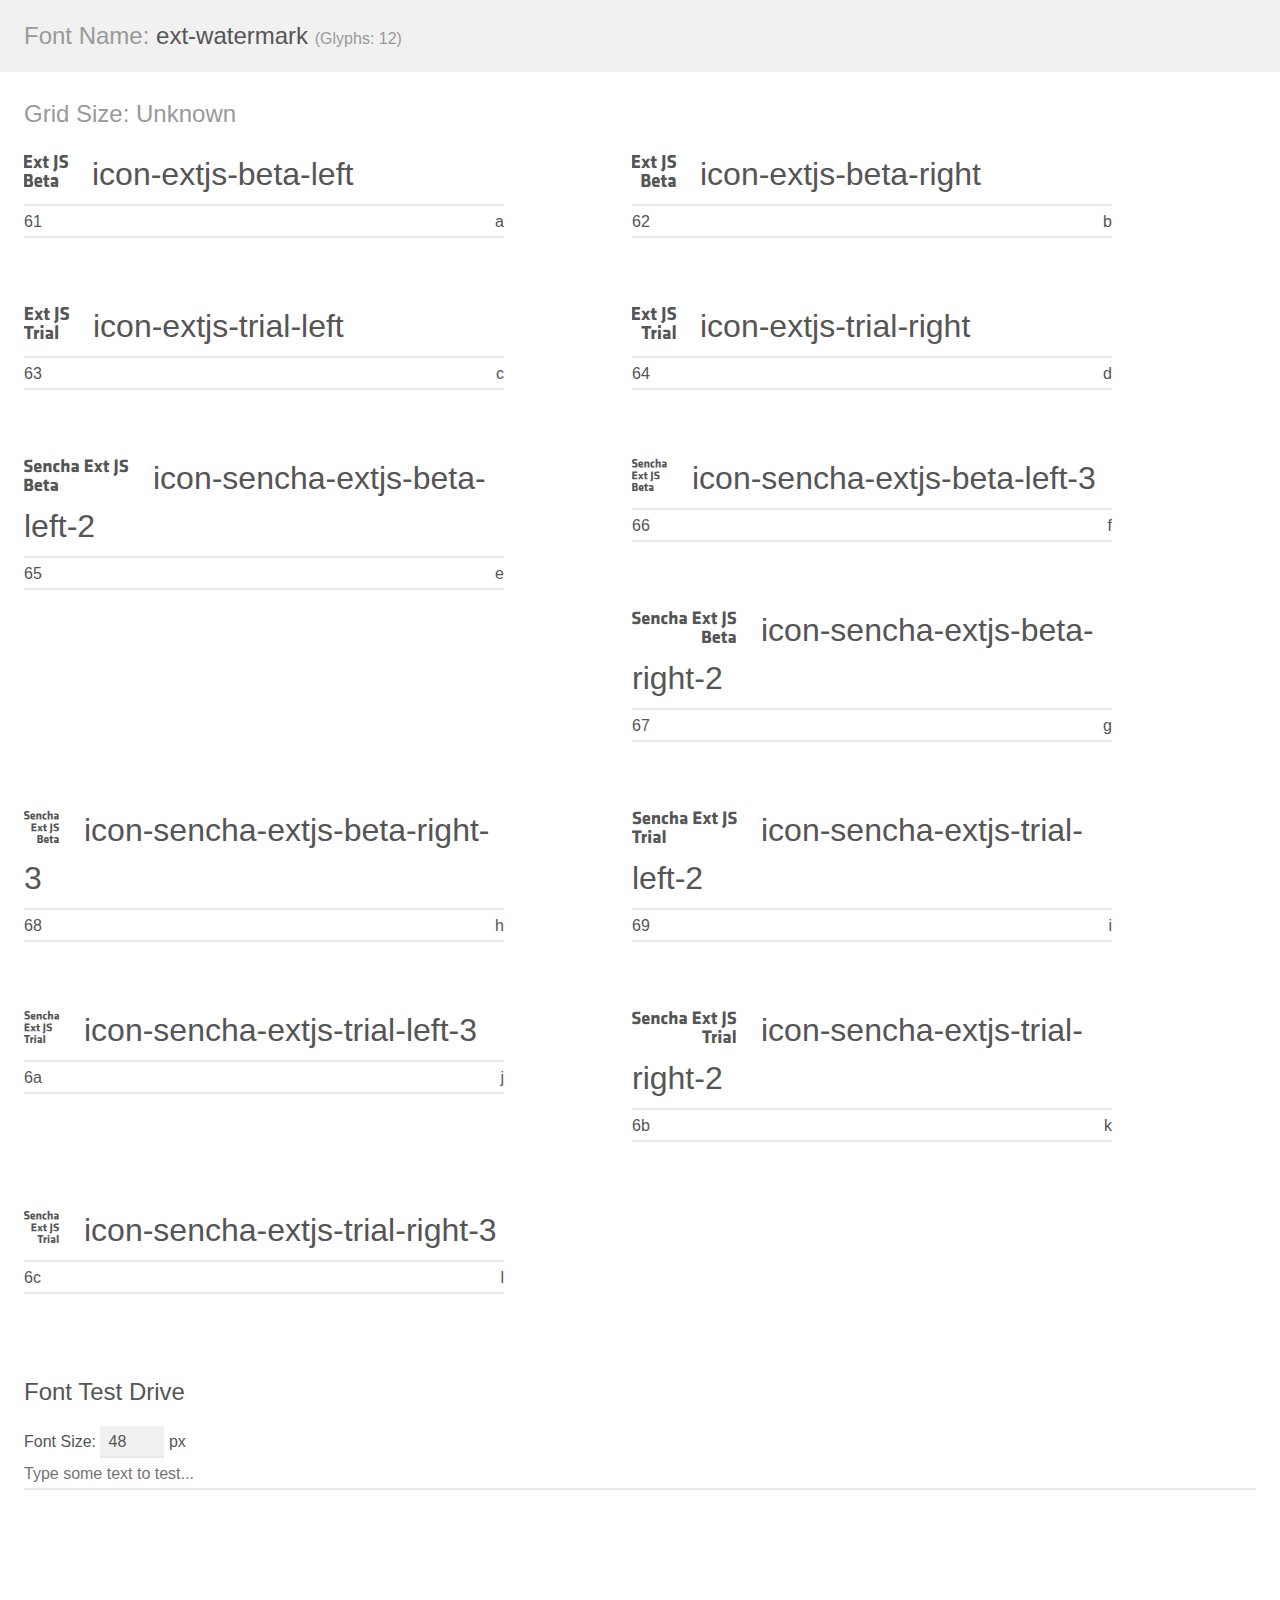
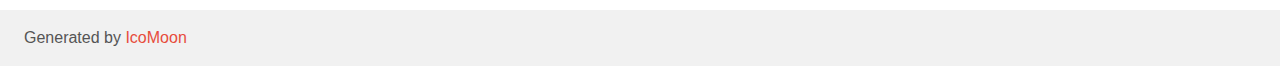
<file: MyAppClassic/classic/resources/ext/ext-watermark/demo.html>
<!doctype html>
<html>
<head>
	<meta charset="utf-8">
	<title>IcoMoon Demo</title>
	<meta name="description" content="An Icon Font Generated By IcoMoon.io">
	<meta name="viewport" content="width=device-width">
	<link rel="stylesheet" href="demo-files/demo.css">
	<link rel="stylesheet" href="style.css"></head>
<body>
	<div class="bgc1 clearfix">
		<h1 class="mhmm mvm"><span class="fgc1">Font Name:</span> ext-watermark <small class="fgc1">(Glyphs:&nbsp;12)</small></h1>
	</div>
	<div class="clearfix mhl ptl">
		<h1 class="mvm mtn fgc1">Grid Size: Unknown</h1>
		<div class="glyph fs1">
			<div class="clearfix bshadow0 pbs">
				<span class="icon-extjs-beta-left">
				
				</span>
				<span class="mls"> icon-extjs-beta-left</span>
			</div>
			<fieldset class="fs0 size1of1 clearfix hidden-false">
				<input type="text" readonly value="61" class="unit size1of2" />
				<input type="text" maxlength="1" readonly value="&#x61;" class="unitRight size1of2 talign-right" />
			</fieldset>
			<div class="fs0 bshadow0 clearfix hidden-true">
				<span class="unit pvs fgc1">liga: </span>
				<input type="text" readonly value="" class="liga unitRight" />
			</div>
		</div>
		<div class="glyph fs1">
			<div class="clearfix bshadow0 pbs">
				<span class="icon-extjs-beta-right">
				
				</span>
				<span class="mls"> icon-extjs-beta-right</span>
			</div>
			<fieldset class="fs0 size1of1 clearfix hidden-false">
				<input type="text" readonly value="62" class="unit size1of2" />
				<input type="text" maxlength="1" readonly value="&#x62;" class="unitRight size1of2 talign-right" />
			</fieldset>
			<div class="fs0 bshadow0 clearfix hidden-true">
				<span class="unit pvs fgc1">liga: </span>
				<input type="text" readonly value="" class="liga unitRight" />
			</div>
		</div>
		<div class="glyph fs1">
			<div class="clearfix bshadow0 pbs">
				<span class="icon-extjs-trial-left">
				
				</span>
				<span class="mls"> icon-extjs-trial-left</span>
			</div>
			<fieldset class="fs0 size1of1 clearfix hidden-false">
				<input type="text" readonly value="63" class="unit size1of2" />
				<input type="text" maxlength="1" readonly value="&#x63;" class="unitRight size1of2 talign-right" />
			</fieldset>
			<div class="fs0 bshadow0 clearfix hidden-true">
				<span class="unit pvs fgc1">liga: </span>
				<input type="text" readonly value="" class="liga unitRight" />
			</div>
		</div>
		<div class="glyph fs1">
			<div class="clearfix bshadow0 pbs">
				<span class="icon-extjs-trial-right">
				
				</span>
				<span class="mls"> icon-extjs-trial-right</span>
			</div>
			<fieldset class="fs0 size1of1 clearfix hidden-false">
				<input type="text" readonly value="64" class="unit size1of2" />
				<input type="text" maxlength="1" readonly value="&#x64;" class="unitRight size1of2 talign-right" />
			</fieldset>
			<div class="fs0 bshadow0 clearfix hidden-true">
				<span class="unit pvs fgc1">liga: </span>
				<input type="text" readonly value="" class="liga unitRight" />
			</div>
		</div>
		<div class="glyph fs1">
			<div class="clearfix bshadow0 pbs">
				<span class="icon-sencha-extjs-beta-left-2">
				
				</span>
				<span class="mls"> icon-sencha-extjs-beta-left-2</span>
			</div>
			<fieldset class="fs0 size1of1 clearfix hidden-false">
				<input type="text" readonly value="65" class="unit size1of2" />
				<input type="text" maxlength="1" readonly value="&#x65;" class="unitRight size1of2 talign-right" />
			</fieldset>
			<div class="fs0 bshadow0 clearfix hidden-true">
				<span class="unit pvs fgc1">liga: </span>
				<input type="text" readonly value="" class="liga unitRight" />
			</div>
		</div>
		<div class="glyph fs1">
			<div class="clearfix bshadow0 pbs">
				<span class="icon-sencha-extjs-beta-left-3">
				
				</span>
				<span class="mls"> icon-sencha-extjs-beta-left-3</span>
			</div>
			<fieldset class="fs0 size1of1 clearfix hidden-false">
				<input type="text" readonly value="66" class="unit size1of2" />
				<input type="text" maxlength="1" readonly value="&#x66;" class="unitRight size1of2 talign-right" />
			</fieldset>
			<div class="fs0 bshadow0 clearfix hidden-true">
				<span class="unit pvs fgc1">liga: </span>
				<input type="text" readonly value="" class="liga unitRight" />
			</div>
		</div>
		<div class="glyph fs1">
			<div class="clearfix bshadow0 pbs">
				<span class="icon-sencha-extjs-beta-right-2">
				
				</span>
				<span class="mls"> icon-sencha-extjs-beta-right-2</span>
			</div>
			<fieldset class="fs0 size1of1 clearfix hidden-false">
				<input type="text" readonly value="67" class="unit size1of2" />
				<input type="text" maxlength="1" readonly value="&#x67;" class="unitRight size1of2 talign-right" />
			</fieldset>
			<div class="fs0 bshadow0 clearfix hidden-true">
				<span class="unit pvs fgc1">liga: </span>
				<input type="text" readonly value="" class="liga unitRight" />
			</div>
		</div>
		<div class="glyph fs1">
			<div class="clearfix bshadow0 pbs">
				<span class="icon-sencha-extjs-beta-right-3">
				
				</span>
				<span class="mls"> icon-sencha-extjs-beta-right-3</span>
			</div>
			<fieldset class="fs0 size1of1 clearfix hidden-false">
				<input type="text" readonly value="68" class="unit size1of2" />
				<input type="text" maxlength="1" readonly value="&#x68;" class="unitRight size1of2 talign-right" />
			</fieldset>
			<div class="fs0 bshadow0 clearfix hidden-true">
				<span class="unit pvs fgc1">liga: </span>
				<input type="text" readonly value="" class="liga unitRight" />
			</div>
		</div>
		<div class="glyph fs1">
			<div class="clearfix bshadow0 pbs">
				<span class="icon-sencha-extjs-trial-left-2">
				
				</span>
				<span class="mls"> icon-sencha-extjs-trial-left-2</span>
			</div>
			<fieldset class="fs0 size1of1 clearfix hidden-false">
				<input type="text" readonly value="69" class="unit size1of2" />
				<input type="text" maxlength="1" readonly value="&#x69;" class="unitRight size1of2 talign-right" />
			</fieldset>
			<div class="fs0 bshadow0 clearfix hidden-true">
				<span class="unit pvs fgc1">liga: </span>
				<input type="text" readonly value="" class="liga unitRight" />
			</div>
		</div>
		<div class="glyph fs1">
			<div class="clearfix bshadow0 pbs">
				<span class="icon-sencha-extjs-trial-left-3">
				
				</span>
				<span class="mls"> icon-sencha-extjs-trial-left-3</span>
			</div>
			<fieldset class="fs0 size1of1 clearfix hidden-false">
				<input type="text" readonly value="6a" class="unit size1of2" />
				<input type="text" maxlength="1" readonly value="&#x6a;" class="unitRight size1of2 talign-right" />
			</fieldset>
			<div class="fs0 bshadow0 clearfix hidden-true">
				<span class="unit pvs fgc1">liga: </span>
				<input type="text" readonly value="" class="liga unitRight" />
			</div>
		</div>
		<div class="glyph fs1">
			<div class="clearfix bshadow0 pbs">
				<span class="icon-sencha-extjs-trial-right-2">
				
				</span>
				<span class="mls"> icon-sencha-extjs-trial-right-2</span>
			</div>
			<fieldset class="fs0 size1of1 clearfix hidden-false">
				<input type="text" readonly value="6b" class="unit size1of2" />
				<input type="text" maxlength="1" readonly value="&#x6b;" class="unitRight size1of2 talign-right" />
			</fieldset>
			<div class="fs0 bshadow0 clearfix hidden-true">
				<span class="unit pvs fgc1">liga: </span>
				<input type="text" readonly value="" class="liga unitRight" />
			</div>
		</div>
		<div class="glyph fs1">
			<div class="clearfix bshadow0 pbs">
				<span class="icon-sencha-extjs-trial-right-3">
				
				</span>
				<span class="mls"> icon-sencha-extjs-trial-right-3</span>
			</div>
			<fieldset class="fs0 size1of1 clearfix hidden-false">
				<input type="text" readonly value="6c" class="unit size1of2" />
				<input type="text" maxlength="1" readonly value="&#x6c;" class="unitRight size1of2 talign-right" />
			</fieldset>
			<div class="fs0 bshadow0 clearfix hidden-true">
				<span class="unit pvs fgc1">liga: </span>
				<input type="text" readonly value="" class="liga unitRight" />
			</div>
		</div>
	</div>

	<!--[if gt IE 8]><!-->
	<div class="mhl clearfix mbl">
		<h1>Font Test Drive</h1>
		<label>
			Font Size: <input id="fontSize" type="number" class="textbox0 mbm"
			min="8" value="48" />
			px
		</label>
		<input id="testText" type="text" class="phl size1of1 mvl"
		placeholder="Type some text to test..." value=""/>
		</label>
		<div id="testDrive" class="icon-">&nbsp;
		</div>
	</div>
	<!--<![endif]-->
	<div class="bgc1 clearfix">
		<p class="mhl">Generated by <a href="https://icomoon.io/app">IcoMoon</a></p>
	</div>

	<script src="demo-files/demo.js"></script>
</body>
</html>
</file>
<file: MyAppClassic/classic/resources/ext/ext-watermark/demo-files/demo.css>
body {
	padding: 0;
	margin: 0;
	font-family: sans-serif;
	font-size: 1em;
	line-height: 1.5;
	color: #555;
	background: #fff;
}
h1 {
	font-size: 1.5em;
	font-weight: normal;
}
small {
	font-size: .66666667em;
}
a {
	color: #e74c3c;
	text-decoration: none;
}
a:hover, a:focus {
	box-shadow: 0 1px #e74c3c;
}
.bshadow0, input {
	box-shadow: inset 0 -2px #e7e7e7;
}
input:hover {
	box-shadow: inset 0 -2px #ccc;
}
input, fieldset {
	font-size: 1em;
	margin: 0;
	padding: 0;
	border: 0;
}
input {
	color: inherit;
	line-height: 1.5;
	height: 1.5em;
	padding: .25em 0;
}
input:focus {
	outline: none;
	box-shadow: inset 0 -2px #449fdb;
}
.glyph {
	font-size: 16px;
	width: 15em;
	padding-bottom: 1em;
	margin-right: 4em;
	margin-bottom: 1em;
	float: left;
	overflow: hidden;
}
.liga {
	width: 80%;
	width: calc(100% - 2.5em);
}
.talign-right {
	text-align: right;
}
.talign-center {
	text-align: center;
}
.bgc1 {
	background: #f1f1f1;
}
.fgc1 {
	color: #999;
}
.fgc0 {
	color: #000;
}
p {
	margin-top: 1em;
	margin-bottom: 1em;
}
.mvm {
	margin-top: .75em;
	margin-bottom: .75em;
}
.mtn {
	margin-top: 0;
}
.mtl, .mal {
	margin-top: 1.5em;
}
.mbl, .mal {
	margin-bottom: 1.5em;
}
.mal, .mhl {
	margin-left: 1.5em;
	margin-right: 1.5em;
}
.mhmm {
	margin-left: 1em;
	margin-right: 1em;
}
.mls {
	margin-left: .25em;
}
.ptl {
	padding-top: 1.5em;
}
.pbs, .pvs {
	padding-bottom: .25em;
}
.pvs, .pts {
	padding-top: .25em;
}
.unit {
	float: left;
}
.unitRight {
	float: right;
}
.size1of2 {
	width: 50%;
}
.size1of1 {
	width: 100%;
}
.clearfix:before, .clearfix:after {
	content: " ";
	display: table;
}
.clearfix:after {
	clear: both;
}
.hidden-true {
	display: none;
}
.textbox0 {
	width: 3em;
	background: #f1f1f1;
	padding: .25em .5em;
	line-height: 1.5;
	height: 1.5em;
}
#testDrive {
	display: block;
	padding-top: 24px;
	line-height: 1.5;
}
.fs0 {
	font-size: 16px;
}
.fs1 {
	font-size: 32px;
}
</file>
<file: MyAppClassic/classic/resources/ext/ext-watermark/style.css>
@font-face {
	font-family: 'ext-watermark';
	src:url('fonts/ext-watermark.eot?n6lnws');
	src:url('fonts/ext-watermark.eot?#iefixn6lnws') format('embedded-opentype'),
		url('fonts/ext-watermark.woff?n6lnws') format('woff'),
		url('fonts/ext-watermark.ttf?n6lnws') format('truetype'),
		url('fonts/ext-watermark.svg?n6lnws#ext-watermark') format('svg');
	font-weight: normal;
	font-style: normal;
}

[class^="icon-"], [class*=" icon-"] {
	font-family: 'ext-watermark';
	speak: none;
	font-style: normal;
	font-weight: normal;
	font-variant: normal;
	text-transform: none;
	line-height: 1;

	/* Better Font Rendering =========== */
	-webkit-font-smoothing: antialiased;
	-moz-osx-font-smoothing: grayscale;
}

.icon-extjs-beta-left:before {
	content: "\61";
}

.icon-extjs-beta-right:before {
	content: "\62";
}

.icon-extjs-trial-left:before {
	content: "\63";
}

.icon-extjs-trial-right:before {
	content: "\64";
}

.icon-sencha-extjs-beta-left-2:before {
	content: "\65";
}

.icon-sencha-extjs-beta-left-3:before {
	content: "\66";
}

.icon-sencha-extjs-beta-right-2:before {
	content: "\67";
}

.icon-sencha-extjs-beta-right-3:before {
	content: "\68";
}

.icon-sencha-extjs-trial-left-2:before {
	content: "\69";
}

.icon-sencha-extjs-trial-left-3:before {
	content: "\6a";
}

.icon-sencha-extjs-trial-right-2:before {
	content: "\6b";
}

.icon-sencha-extjs-trial-right-3:before {
	content: "\6c";
}
</file>
